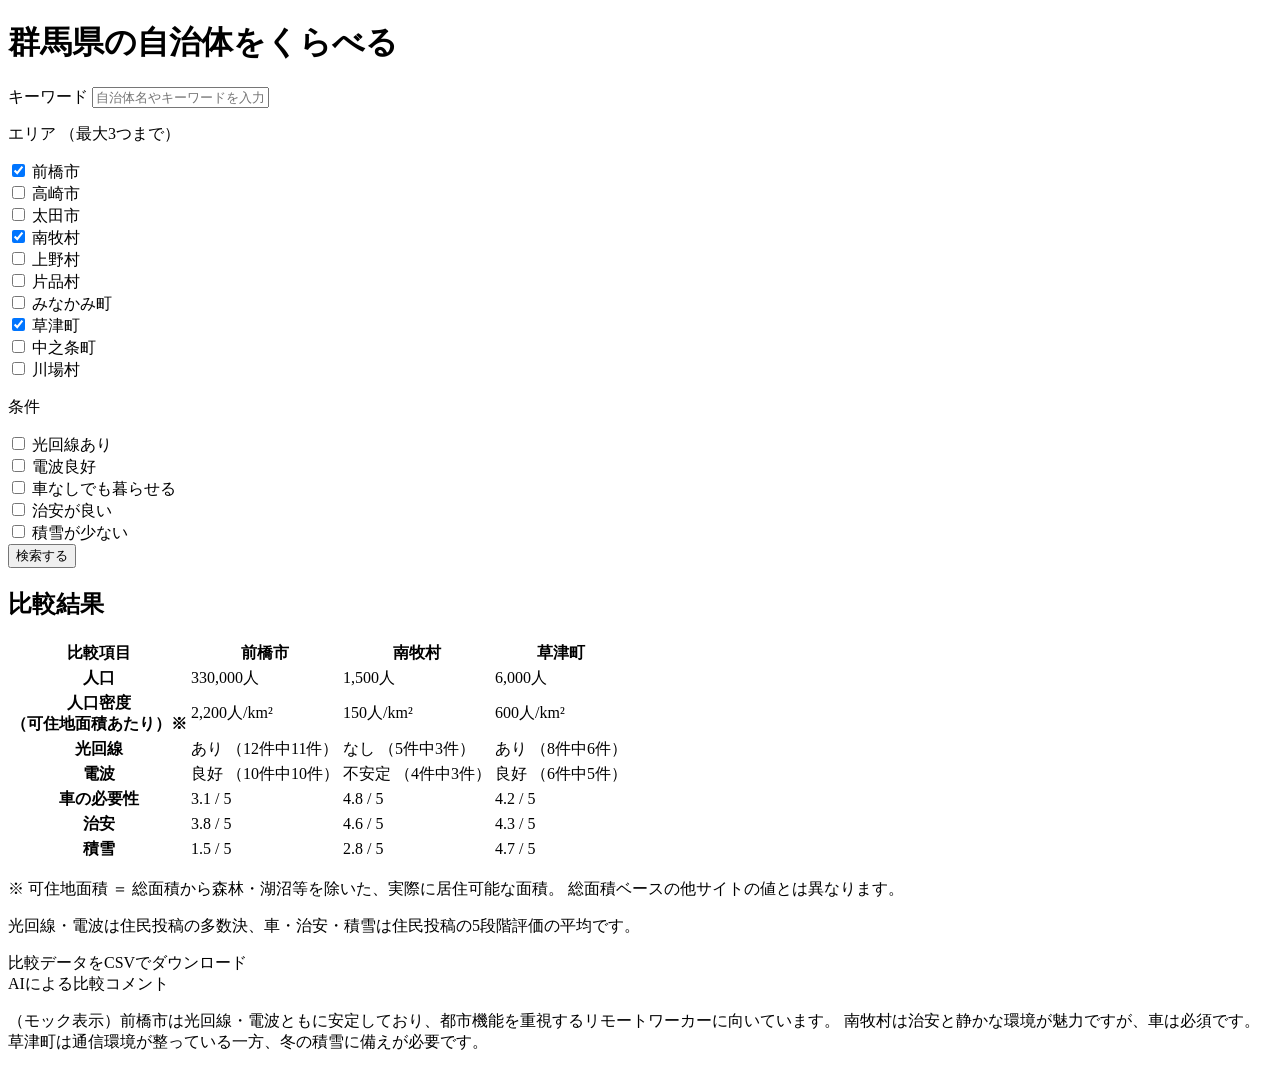
<file: src/main/resources/templates/index.html>
<!DOCTYPE html>
<html lang="ja" xmlns:th="http://www.thymeleaf.org">
<head th:replace="~{fragments/common :: head('検索・比較')}"></head>
<body class="bg-light">

<div th:replace="~{fragments/common :: header}"></div>

<main class="container my-4">

    <h1 class="h4 mb-3">群馬県の自治体をくらべる</h1>

    <!-- 検索フォーム（③〜⑥）：通常のGET送信 -->
    <form th:action="@{/}" method="get" class="card card-body mb-4">

        <!-- ③ 検索窓（キーワード） -->
        <div class="mb-3">
            <label for="keyword" class="form-label fw-bold">キーワード</label>
            <input type="text" id="keyword" name="keyword" class="form-control"
                   placeholder="自治体名やキーワードを入力">
        </div>

        <div class="row">
            <!-- ④ エリア絞り込み（最大3つ） -->
            <div class="col-md-6 mb-3">
                <p class="form-label fw-bold mb-1">エリア <span class="text-muted small">（最大3つまで）</span></p>
                <div class="border rounded p-2 bg-white">
                    <div class="form-check form-check-inline">
                        <input class="form-check-input" type="checkbox" name="areas" value="1" id="area1" checked>
                        <label class="form-check-label" for="area1">前橋市</label>
                    </div>
                    <div class="form-check form-check-inline">
                        <input class="form-check-input" type="checkbox" name="areas" value="2" id="area2">
                        <label class="form-check-label" for="area2">高崎市</label>
                    </div>
                    <div class="form-check form-check-inline">
                        <input class="form-check-input" type="checkbox" name="areas" value="3" id="area3">
                        <label class="form-check-label" for="area3">太田市</label>
                    </div>
                    <div class="form-check form-check-inline">
                        <input class="form-check-input" type="checkbox" name="areas" value="4" id="area4" checked>
                        <label class="form-check-label" for="area4">南牧村</label>
                    </div>
                    <div class="form-check form-check-inline">
                        <input class="form-check-input" type="checkbox" name="areas" value="5" id="area5">
                        <label class="form-check-label" for="area5">上野村</label>
                    </div>
                    <div class="form-check form-check-inline">
                        <input class="form-check-input" type="checkbox" name="areas" value="6" id="area6">
                        <label class="form-check-label" for="area6">片品村</label>
                    </div>
                    <div class="form-check form-check-inline">
                        <input class="form-check-input" type="checkbox" name="areas" value="7" id="area7">
                        <label class="form-check-label" for="area7">みなかみ町</label>
                    </div>
                    <div class="form-check form-check-inline">
                        <input class="form-check-input" type="checkbox" name="areas" value="8" id="area8" checked>
                        <label class="form-check-label" for="area8">草津町</label>
                    </div>
                    <div class="form-check form-check-inline">
                        <input class="form-check-input" type="checkbox" name="areas" value="9" id="area9">
                        <label class="form-check-label" for="area9">中之条町</label>
                    </div>
                    <div class="form-check form-check-inline">
                        <input class="form-check-input" type="checkbox" name="areas" value="10" id="area10">
                        <label class="form-check-label" for="area10">川場村</label>
                    </div>
                </div>
            </div>

            <!-- ⑤ 条件絞り込み -->
            <div class="col-md-6 mb-3">
                <p class="form-label fw-bold mb-1">条件</p>
                <div class="border rounded p-2 bg-white">
                    <div class="form-check form-check-inline">
                        <input class="form-check-input" type="checkbox" name="conditions" value="fiber" id="cond-fiber">
                        <label class="form-check-label" for="cond-fiber">光回線あり</label>
                    </div>
                    <div class="form-check form-check-inline">
                        <input class="form-check-input" type="checkbox" name="conditions" value="signal" id="cond-signal">
                        <label class="form-check-label" for="cond-signal">電波良好</label>
                    </div>
                    <div class="form-check form-check-inline">
                        <input class="form-check-input" type="checkbox" name="conditions" value="car" id="cond-car">
                        <label class="form-check-label" for="cond-car">車なしでも暮らせる</label>
                    </div>
                    <div class="form-check form-check-inline">
                        <input class="form-check-input" type="checkbox" name="conditions" value="safety" id="cond-safety">
                        <label class="form-check-label" for="cond-safety">治安が良い</label>
                    </div>
                    <div class="form-check form-check-inline">
                        <input class="form-check-input" type="checkbox" name="conditions" value="snow" id="cond-snow">
                        <label class="form-check-label" for="cond-snow">積雪が少ない</label>
                    </div>
                </div>
            </div>
        </div>

        <!-- ⑥ 検索ボタン -->
        <button type="submit" class="btn btn-success w-100">検索する</button>
    </form>

    <!-- ⑦ 比較結果一覧エリア（行＝比較項目／列＝自治体） -->
    <section class="mb-3">
        <h2 class="h5 mb-2">比較結果</h2>
        <div class="table-responsive">
            <table class="table table-bordered bg-white align-middle compare-table">
                <thead class="table-success">
                <tr>
                    <th scope="col">比較項目</th>
                    <th scope="col"><a th:href="@{/municipalities/1}">前橋市</a></th>
                    <th scope="col"><a th:href="@{/municipalities/4}">南牧村</a></th>
                    <th scope="col"><a th:href="@{/municipalities/8}">草津町</a></th>
                </tr>
                </thead>
                <tbody>
                <tr>
                    <th scope="row">人口</th>
                    <td>330,000人</td>
                    <td>1,500人</td>
                    <td>6,000人</td>
                </tr>
                <tr>
                    <th scope="row">人口密度<br><span class="small text-muted">（可住地面積あたり）※</span></th>
                    <td>2,200人/km²</td>
                    <td>150人/km²</td>
                    <td>600人/km²</td>
                </tr>
                <tr>
                    <th scope="row">光回線</th>
                    <td>あり <span class="small text-muted">（12件中11件）</span></td>
                    <td>なし <span class="small text-muted">（5件中3件）</span></td>
                    <td>あり <span class="small text-muted">（8件中6件）</span></td>
                </tr>
                <tr>
                    <th scope="row">電波</th>
                    <td>良好 <span class="small text-muted">（10件中10件）</span></td>
                    <td>不安定 <span class="small text-muted">（4件中3件）</span></td>
                    <td>良好 <span class="small text-muted">（6件中5件）</span></td>
                </tr>
                <tr>
                    <th scope="row">車の必要性</th>
                    <td>3.1 / 5</td>
                    <td>4.8 / 5</td>
                    <td>4.2 / 5</td>
                </tr>
                <tr>
                    <th scope="row">治安</th>
                    <td>3.8 / 5</td>
                    <td>4.6 / 5</td>
                    <td>4.3 / 5</td>
                </tr>
                <tr>
                    <th scope="row">積雪</th>
                    <td>1.5 / 5</td>
                    <td>2.8 / 5</td>
                    <td>4.7 / 5</td>
                </tr>
                </tbody>
            </table>
        </div>
        <p class="small text-muted mb-1">
            ※ 可住地面積 ＝ 総面積から森林・湖沼等を除いた、実際に居住可能な面積。
            総面積ベースの他サイトの値とは異なります。
        </p>
        <p class="small text-muted">
            光回線・電波は住民投稿の多数決、車・治安・積雪は住民投稿の5段階評価の平均です。
        </p>
    </section>

    <!-- ⑧ 比較データCSVダウンロード -->
    <div class="mb-4">
        <a th:href="@{/compare/csv}" class="btn btn-outline-secondary w-100">
            比較データをCSVでダウンロード
        </a>
    </div>

    <!-- ⑨ AI比較コメントエリア(Gemini・ストリーミング表示予定) -->
    <section class="card">
        <div class="card-header fw-bold">AIによる比較コメント</div>
        <div class="card-body ai-comment">
            <p class="mb-0">
                （モック表示）前橋市は光回線・電波ともに安定しており、都市機能を重視するリモートワーカーに向いています。
                南牧村は治安と静かな環境が魅力ですが、車は必須です。
                草津町は通信環境が整っている一方、冬の積雪に備えが必要です。
            </p>
        </div>
    </section>

</main>

<footer th:replace="~{fragments/common :: footer}"></footer>
<th:block th:replace="~{fragments/common :: scripts}"></th:block>
</body>
</html>
</file>
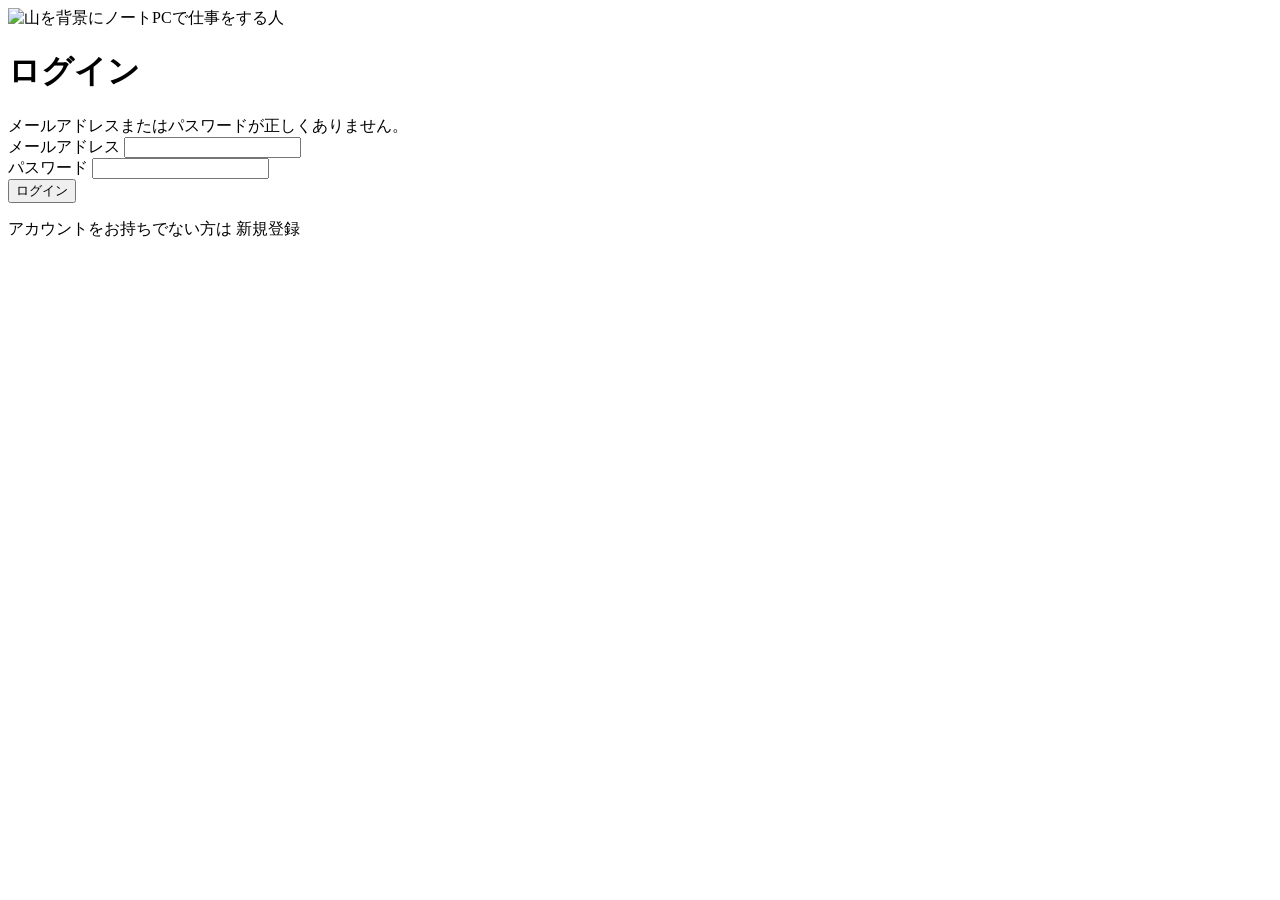
<file: src/main/resources/templates/login.html>
<!DOCTYPE html>
<html lang="ja" xmlns:th="http://www.thymeleaf.org">
<head th:replace="~{fragments/common :: head('ログイン')}"></head>
<body>
<header th:replace="~{fragments/common :: header}"></header>

<main class="container my-5">
  <div class="row justify-content-center align-items-stretch g-4">

    <!-- 左：イメージ画像（スマホでは非表示） -->
    <div class="col-md-5 d-none d-md-block">
      <img th:src="@{/images/login_remotework.jpg}" alt="山を背景にノートPCで仕事をする人"
           class="auth-image">
    </div>

    <!-- 右：ログインフォーム -->
    <div class="col-md-5">
      <div class="card shadow-sm h-100">
        <div class="card-body p-4 d-flex flex-column justify-content-center">
          <h1 class="h4 mb-4 text-center">ログイン</h1>

          <!-- 5. エラーメッセージ表示エリア（認証失敗時） -->
          <div th:if="${param.error}" class="alert alert-danger" role="alert">
            メールアドレスまたはパスワードが正しくありません。
          </div>

          <form th:action="@{/login}" method="post">
            <!-- 1. メールアドレス -->
            <div class="mb-3">
              <label for="email" class="form-label">メールアドレス</label>
              <input type="email" id="email" name="email" class="form-control" required>
            </div>

            <!-- 2. パスワード -->
            <div class="mb-4">
              <label for="password" class="form-label">パスワード</label>
              <input type="password" id="password" name="password" class="form-control" required>
            </div>

            <!-- 3. ログインボタン -->
            <button type="submit" class="btn btn-primary w-100">ログイン</button>
          </form>

          <!-- 4. 新規登録画面へのリンク -->
          <p class="text-center mt-4 mb-0">
            アカウントをお持ちでない方は
            <a th:href="@{/register}">新規登録</a>
          </p>
        </div>
      </div>
    </div>

  </div>
</main>

<footer th:replace="~{fragments/common :: footer}"></footer>
<th:block th:replace="~{fragments/common :: scripts}"></th:block>
</body>
</html>
</file>
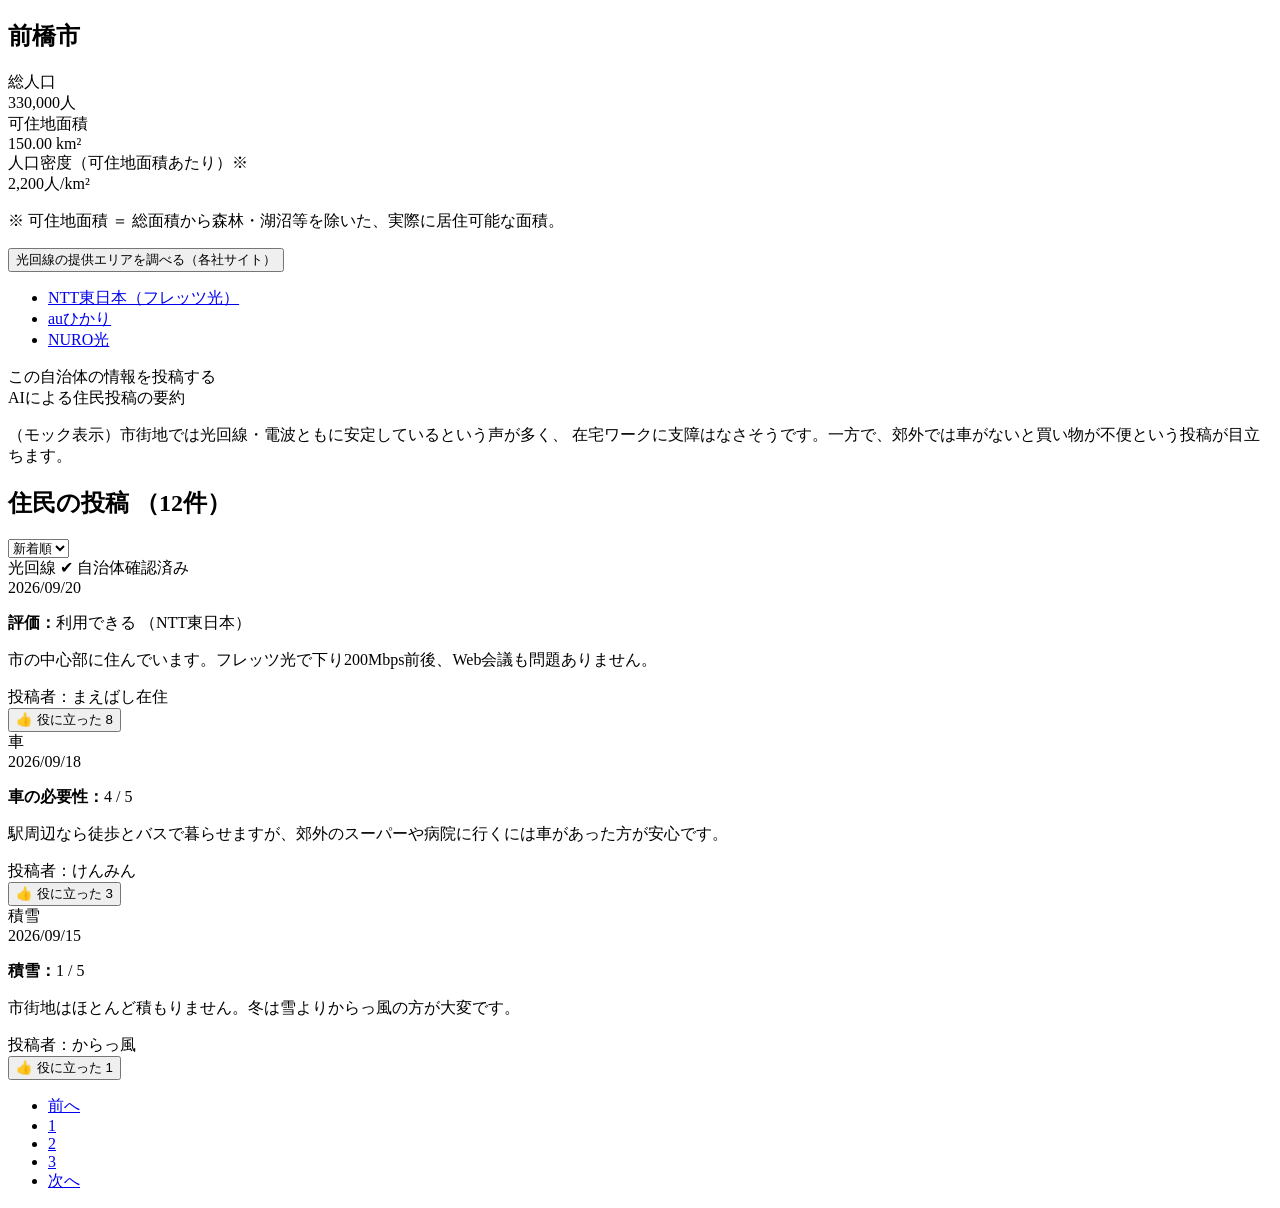
<file: src/main/resources/templates/municipality-detail.html>
<!DOCTYPE html>
<html lang="ja" xmlns:th="http://www.thymeleaf.org">
<head th:replace="~{fragments/common :: head('自治体詳細')}"></head>
<body class="bg-light">

<div th:replace="~{fragments/common :: header}"></div>

<main class="container my-4">

    <!-- ① 自治体名・基本情報エリア -->
    <section class="card card-body mb-3">
        <h1 class="h3 mb-3">前橋市</h1>
        <div class="row text-center">
            <div class="col-4">
                <div class="small text-muted">総人口</div>
                <div class="fs-5 fw-bold">330,000人</div>
            </div>
            <div class="col-4">
                <div class="small text-muted">可住地面積</div>
                <div class="fs-5 fw-bold">150.00 km²</div>
            </div>
            <div class="col-4">
                <div class="small text-muted">人口密度（可住地面積あたり）※</div>
                <div class="fs-5 fw-bold">2,200人/km²</div>
            </div>
        </div>
        <p class="small text-muted mt-3 mb-0">
            ※ 可住地面積 ＝ 総面積から森林・湖沼等を除いた、実際に居住可能な面積。
        </p>
    </section>

    <!-- ② 光回線エリア検索リンク ／ ⑦ 投稿作成ボタン -->
    <div class="row g-2 mb-3">
        <div class="col-md-6">
            <div class="dropdown">
                <button class="btn btn-outline-primary w-100 dropdown-toggle" type="button"
                        data-bs-toggle="dropdown" aria-expanded="false">
                    光回線の提供エリアを調べる（各社サイト）
                </button>
                <ul class="dropdown-menu w-100">
                    <!-- リンク先URLは工程6で確定させる -->
                    <li><a class="dropdown-item" href="#" target="_blank" rel="noopener">NTT東日本（フレッツ光）</a></li>
                    <li><a class="dropdown-item" href="#" target="_blank" rel="noopener">auひかり</a></li>
                    <li><a class="dropdown-item" href="#" target="_blank" rel="noopener">NURO光</a></li>
                </ul>
            </div>
        </div>
        <div class="col-md-6">
            <a th:href="@{/posts/new(municipalityId=1)}" class="btn btn-success w-100">
                この自治体の情報を投稿する
            </a>
        </div>
    </div>

    <!-- ③a AI投稿要約エリア（Gemini・ストリーミング表示予定） -->
    <section class="card mb-3">
        <div class="card-header fw-bold">AIによる住民投稿の要約</div>
        <div class="card-body ai-comment">
            <p class="mb-0">
                （モック表示）市街地では光回線・電波ともに安定しているという声が多く、
                在宅ワークに支障はなさそうです。一方で、郊外では車がないと買い物が不便という投稿が目立ちます。
            </p>
        </div>
    </section>

    <!-- ④ 並び替え（MVPは新着順のみ） -->
    <div class="d-flex justify-content-between align-items-center mb-2">
        <h2 class="h5 mb-0">住民の投稿 <span class="text-muted small">（12件）</span></h2>
        <select class="form-select form-select-sm w-auto" aria-label="並び替え">
            <option selected>新着順</option>
        </select>
    </div>

    <!-- ③ 投稿一覧エリア -->
    <section class="mb-3">

        <!-- 投稿カード1：バッジあり -->
        <article class="card mb-2">
            <div class="card-body">
                <div class="d-flex justify-content-between mb-2">
                    <div>
                        <span class="badge text-bg-primary">光回線</span>
                        <!-- ⑧ バッジアイコン -->
                        <span class="badge text-bg-warning">✔ 自治体確認済み</span>
                    </div>
                    <span class="small text-muted">2026/09/20</span>
                </div>
                <p class="mb-1"><strong>評価：</strong>利用できる <span class="small text-muted">（NTT東日本）</span></p>
                <p class="mb-2">
                    市の中心部に住んでいます。フレッツ光で下り200Mbps前後、Web会議も問題ありません。
                </p>
                <div class="d-flex justify-content-between align-items-center">
                    <span class="small text-muted">投稿者：まえばし在住</span>
                    <!-- ⑥ 役に立ったボタン（通常のフォーム送信） -->
                    <form th:action="@{/posts/1/helpful}" method="post" class="m-0">
                        <button type="submit" class="btn btn-outline-success btn-sm">
                            👍 役に立った <span class="badge text-bg-success">8</span>
                        </button>
                    </form>
                </div>
            </div>
        </article>

        <!-- 投稿カード2：バッジなし・5段階評価 -->
        <article class="card mb-2">
            <div class="card-body">
                <div class="d-flex justify-content-between mb-2">
                    <div>
                        <span class="badge text-bg-secondary">車</span>
                    </div>
                    <span class="small text-muted">2026/09/18</span>
                </div>
                <p class="mb-1"><strong>車の必要性：</strong>4 / 5</p>
                <p class="mb-2">
                    駅周辺なら徒歩とバスで暮らせますが、郊外のスーパーや病院に行くには車があった方が安心です。
                </p>
                <div class="d-flex justify-content-between align-items-center">
                    <span class="small text-muted">投稿者：けんみん</span>
                    <form th:action="@{/posts/2/helpful}" method="post" class="m-0">
                        <button type="submit" class="btn btn-outline-success btn-sm">
                            👍 役に立った <span class="badge text-bg-success">3</span>
                        </button>
                    </form>
                </div>
            </div>
        </article>

        <!-- 投稿カード3：積雪 -->
        <article class="card mb-2">
            <div class="card-body">
                <div class="d-flex justify-content-between mb-2">
                    <div>
                        <span class="badge text-bg-info">積雪</span>
                    </div>
                    <span class="small text-muted">2026/09/15</span>
                </div>
                <p class="mb-1"><strong>積雪：</strong>1 / 5</p>
                <p class="mb-2">
                    市街地はほとんど積もりません。冬は雪よりからっ風の方が大変です。
                </p>
                <div class="d-flex justify-content-between align-items-center">
                    <span class="small text-muted">投稿者：からっ風</span>
                    <form th:action="@{/posts/3/helpful}" method="post" class="m-0">
                        <button type="submit" class="btn btn-outline-success btn-sm">
                            👍 役に立った <span class="badge text-bg-success">1</span>
                        </button>
                    </form>
                </div>
            </div>
        </article>
    </section>

    <!-- ⑤ ページング（LIMIT/OFFSET方式） -->
    <nav aria-label="投稿のページ送り">
        <ul class="pagination justify-content-center">
            <li class="page-item disabled"><a class="page-link" href="#">前へ</a></li>
            <li class="page-item active"><a class="page-link" href="#">1</a></li>
            <li class="page-item"><a class="page-link" href="#">2</a></li>
            <li class="page-item"><a class="page-link" href="#">3</a></li>
            <li class="page-item"><a class="page-link" href="#">次へ</a></li>
        </ul>
    </nav>

</main>

<footer th:replace="~{fragments/common :: footer}"></footer>
<th:block th:replace="~{fragments/common :: scripts}"></th:block>
</body>
</html>
</file>
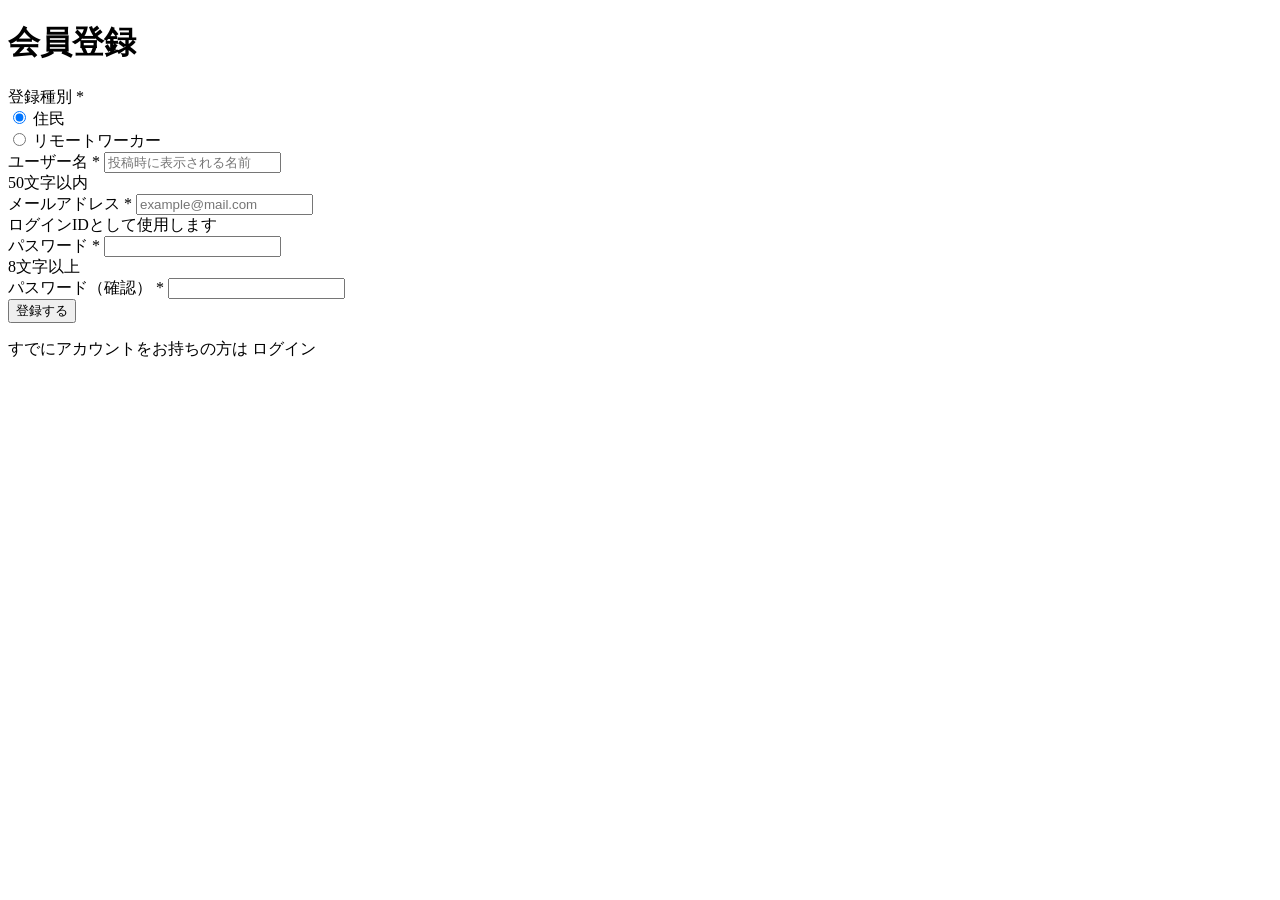
<file: src/main/resources/templates/register.html>
<!DOCTYPE html>
<html lang="ja" xmlns:th="http://www.thymeleaf.org">
<head th:replace="~{fragments/common :: head('会員登録')}"></head>
<body>
<header th:replace="~{fragments/common :: header}"></header>

<main class="container my-5" style="max-width: 540px;">
  <h1 class="h4 mb-4">会員登録</h1>

  <form th:action="@{/register}" method="post">

    <!-- 1 登録種別 -->
    <div class="mb-3">
      <label class="form-label d-block">登録種別 <span class="text-danger">*</span></label>
      <div class="form-check form-check-inline">
        <input class="form-check-input" type="radio" name="role" id="roleResident" value="RESIDENT" checked>
        <label class="form-check-label" for="roleResident">住民</label>
      </div>
      <div class="form-check form-check-inline">
        <input class="form-check-input" type="radio" name="role" id="roleWorker" value="WORKER">
        <label class="form-check-label" for="roleWorker">リモートワーカー</label>
      </div>
    </div>

    <!-- 2 ユーザー名 -->
    <div class="mb-3">
      <label for="name" class="form-label">ユーザー名 <span class="text-danger">*</span></label>
      <input type="text" class="form-control" id="name" name="name" maxlength="50" placeholder="投稿時に表示される名前">
      <div class="form-text">50文字以内</div>
    </div>

    <!-- 3 メールアドレス -->
    <div class="mb-3">
      <label for="email" class="form-label">メールアドレス <span class="text-danger">*</span></label>
      <input type="email" class="form-control" id="email" name="email" maxlength="255" placeholder="example@mail.com">
      <div class="form-text">ログインIDとして使用します</div>
    </div>

    <!-- 4 パスワード -->
    <div class="mb-3">
      <label for="password" class="form-label">パスワード <span class="text-danger">*</span></label>
      <input type="password" class="form-control" id="password" name="password" maxlength="100">
      <div class="form-text">8文字以上</div>
    </div>

    <!-- 5 パスワード確認 -->
    <div class="mb-4">
      <label for="passwordConfirm" class="form-label">パスワード（確認） <span class="text-danger">*</span></label>
      <input type="password" class="form-control" id="passwordConfirm" name="passwordConfirm" maxlength="100">
    </div>

    <!-- 6 登録ボタン -->
    <button type="submit" class="btn btn-primary w-100">登録する</button>
  </form>

  <!-- 7 ログイン画面へのリンク -->
  <p class="text-center mt-3 mb-0">
    すでにアカウントをお持ちの方は <a th:href="@{/login}">ログイン</a>
  </p>
</main>

<footer th:replace="~{fragments/common :: footer}"></footer>
<th:block th:replace="~{fragments/common :: scripts}"></th:block>
</body>
</html>
</file>
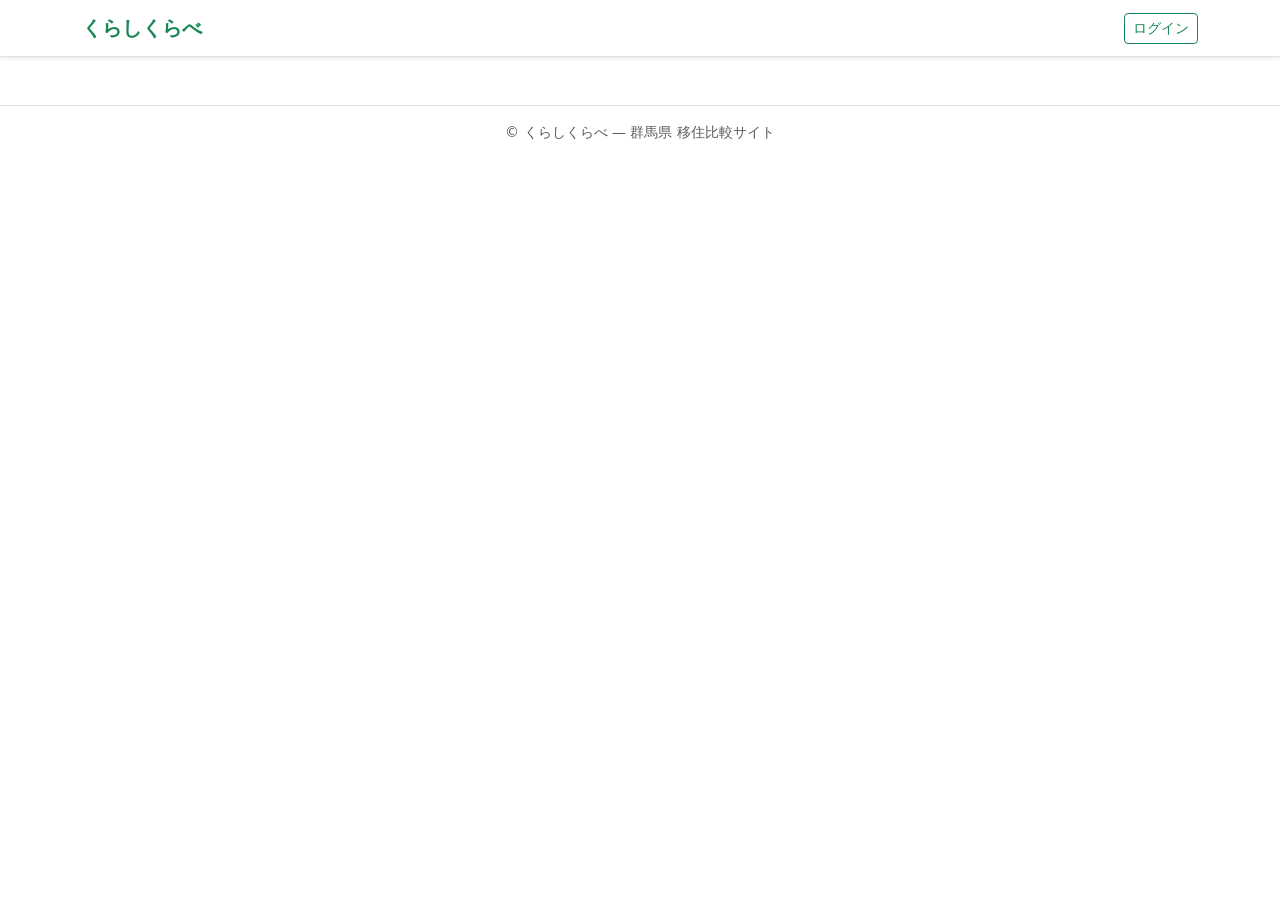
<file: src/main/resources/templates/fragments/common.html>
<!DOCTYPE html>
<html lang="ja" xmlns:th="http://www.thymeleaf.org">

<!-- head：各画面のタイトルを引数で受け取る -->
<head th:fragment="head(title)">
  <meta charset="UTF-8">
  <meta name="viewport" content="width=device-width, initial-scale=1">
  <title th:text="${title} + ' | くらしくらべ'">くらしくらべ</title>
  <link href="https://cdn.jsdelivr.net/npm/bootstrap@5.3.3/dist/css/bootstrap.min.css" rel="stylesheet">
  <link th:href="@{/css/style.css}" rel="stylesheet">
</head>

<body>

<!-- header：①ヘッダーロゴ ②ログイン/マイページボタン -->
<header th:fragment="header">
  <nav class="navbar bg-white border-bottom shadow-sm">
    <div class="container">
      <a class="navbar-brand fw-bold text-success" th:href="@{/}">くらしくらべ</a>
      <!-- モック段階では未ログイン表示で固定。工程4でロール別に出し分ける -->
      <a class="btn btn-outline-success btn-sm" th:href="@{/login}">ログイン</a>
    </div>
  </nav>
</header>

<!-- footer -->
<footer th:fragment="footer" class="border-top mt-5 py-3 text-center text-muted small">
  &copy; くらしくらべ — 群馬県 移住比較サイト
</footer>

<!-- scripts：BootstrapのJS -->
<th:block th:fragment="scripts">
  <script src="https://cdn.jsdelivr.net/npm/bootstrap@5.3.3/dist/js/bootstrap.bundle.min.js"></script>
</th:block>

</body>
</html>
</file>
